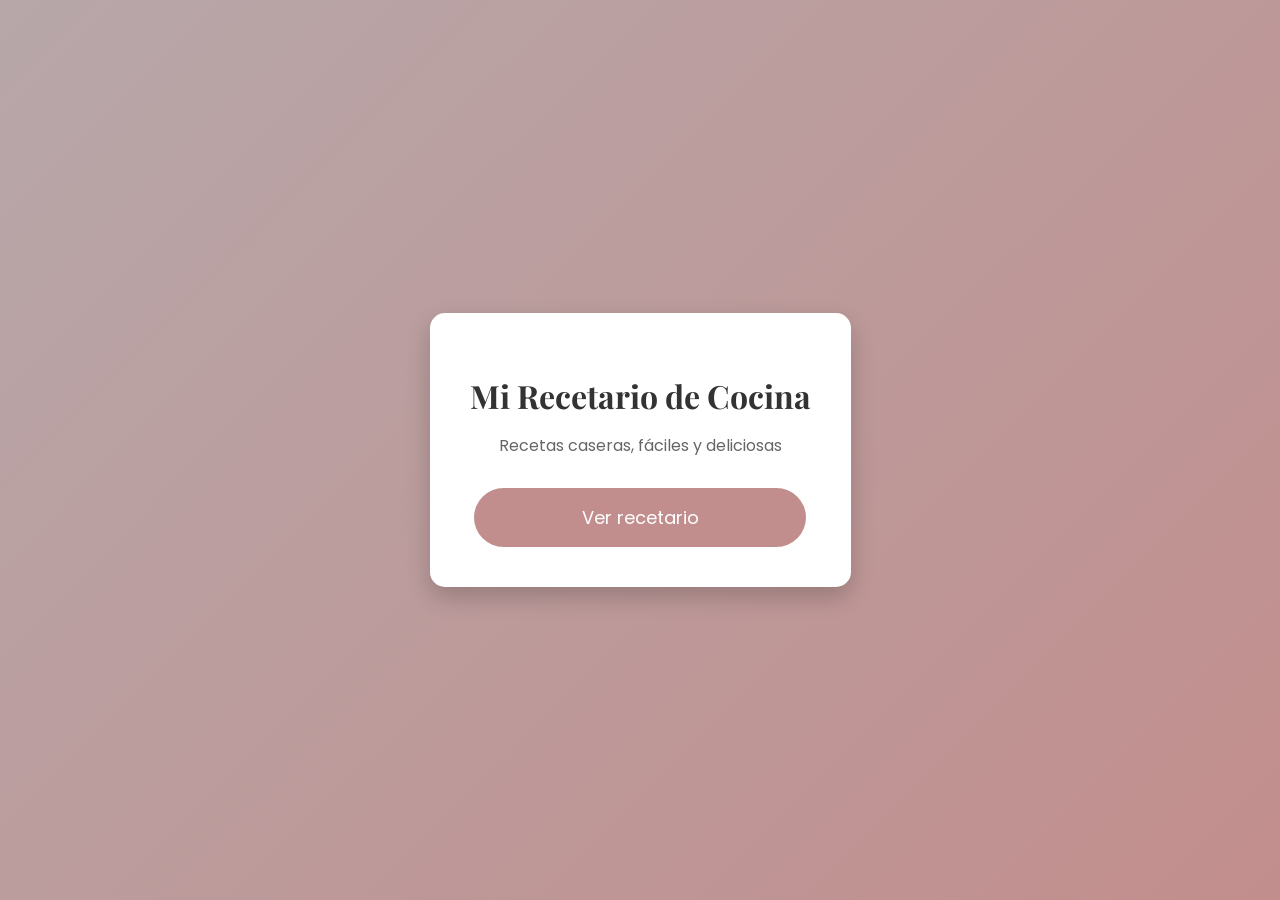
<file: index.html>
<!DOCTYPE html>
<html lang="es">
<head>
    <link href="https://fonts.googleapis.com/css2?family=Playfair+Display&family=Poppins&display=swap" rel="stylesheet">

    <meta charset="UTF-8">
    <title>Mi Recetario</title>
    <link rel="stylesheet" href="estilos.css">
</head>
<link href="https://fonts.googleapis.com/css2?family=Playfair+Display&family=Poppins&display=swap" rel="stylesheet">
<body class="inicio">

    <div class="contenedor">
        <h1>Mi Recetario de Cocina</h1>
        <p>Recetas caseras, fáciles y deliciosas</p>

        <a href="recetario.html" class="boton">
            Ver recetario
        </a>
    </div>

</body>
</html>
</file>
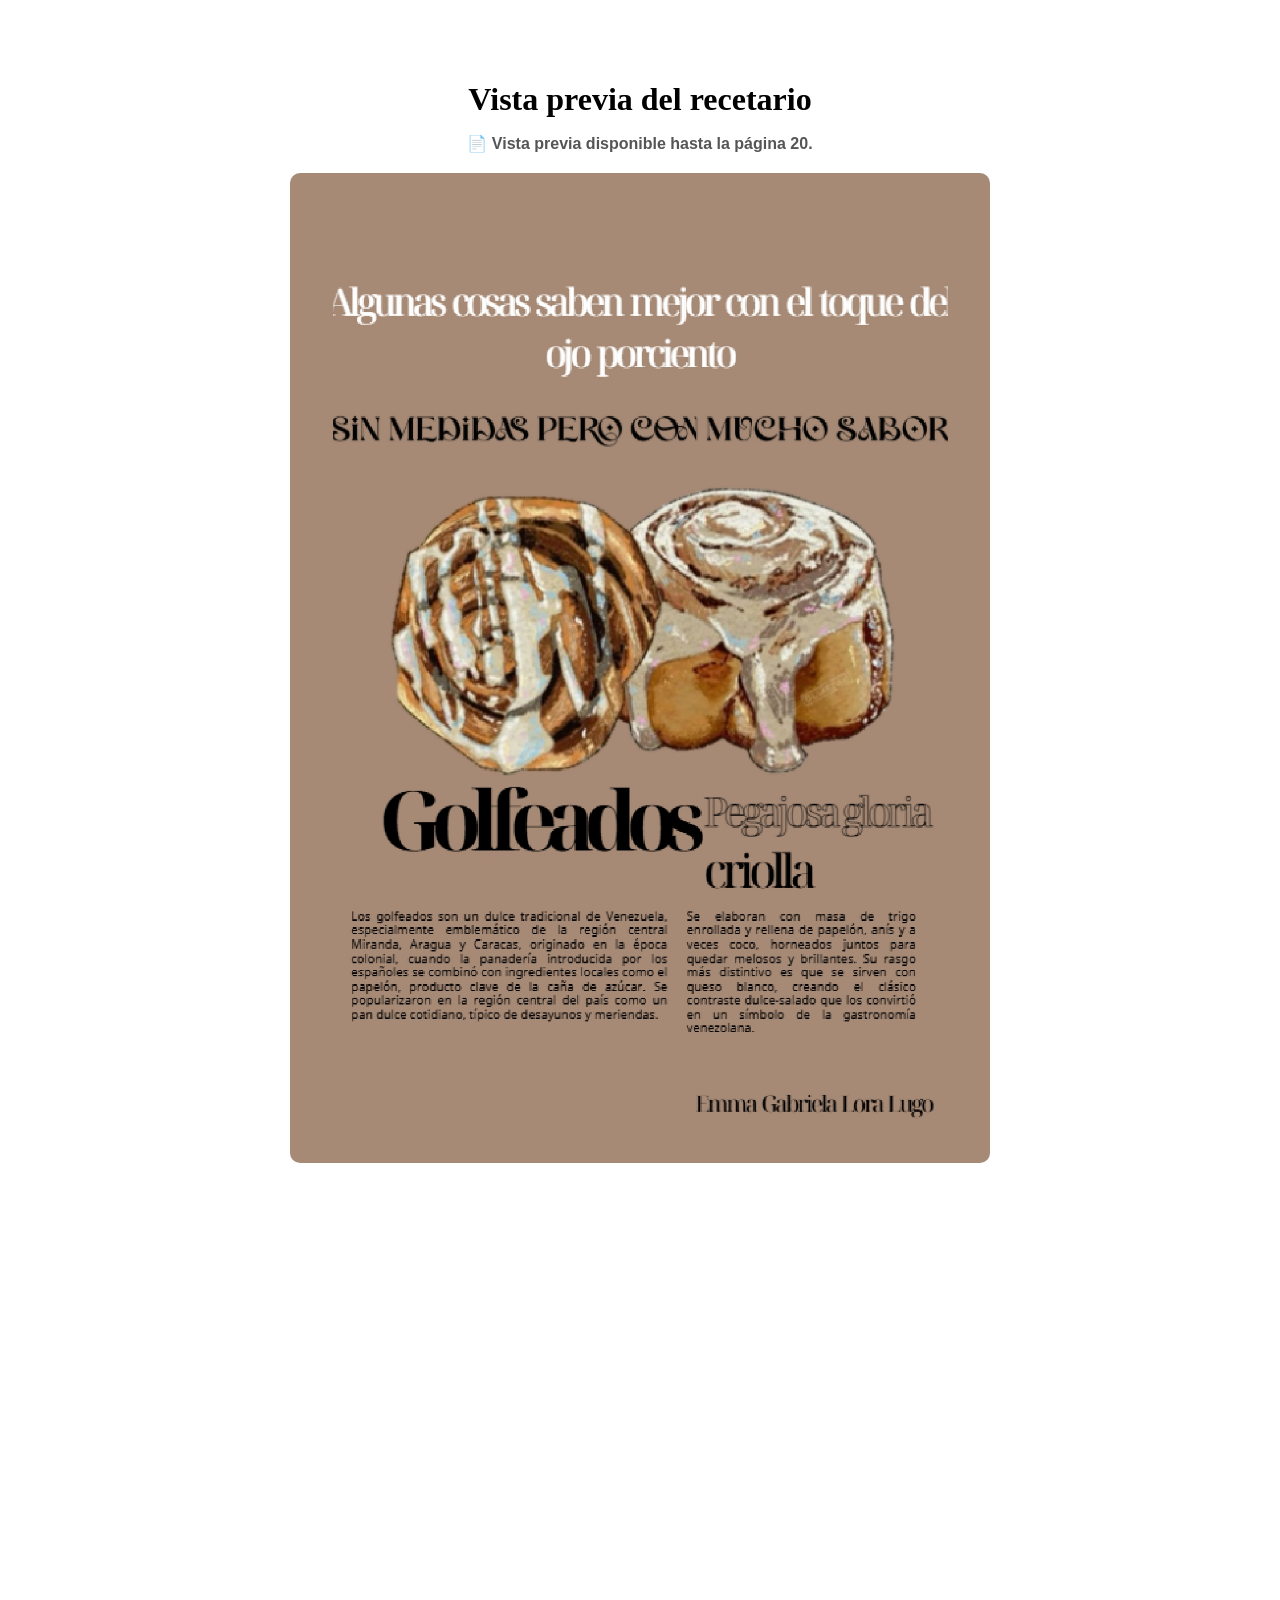
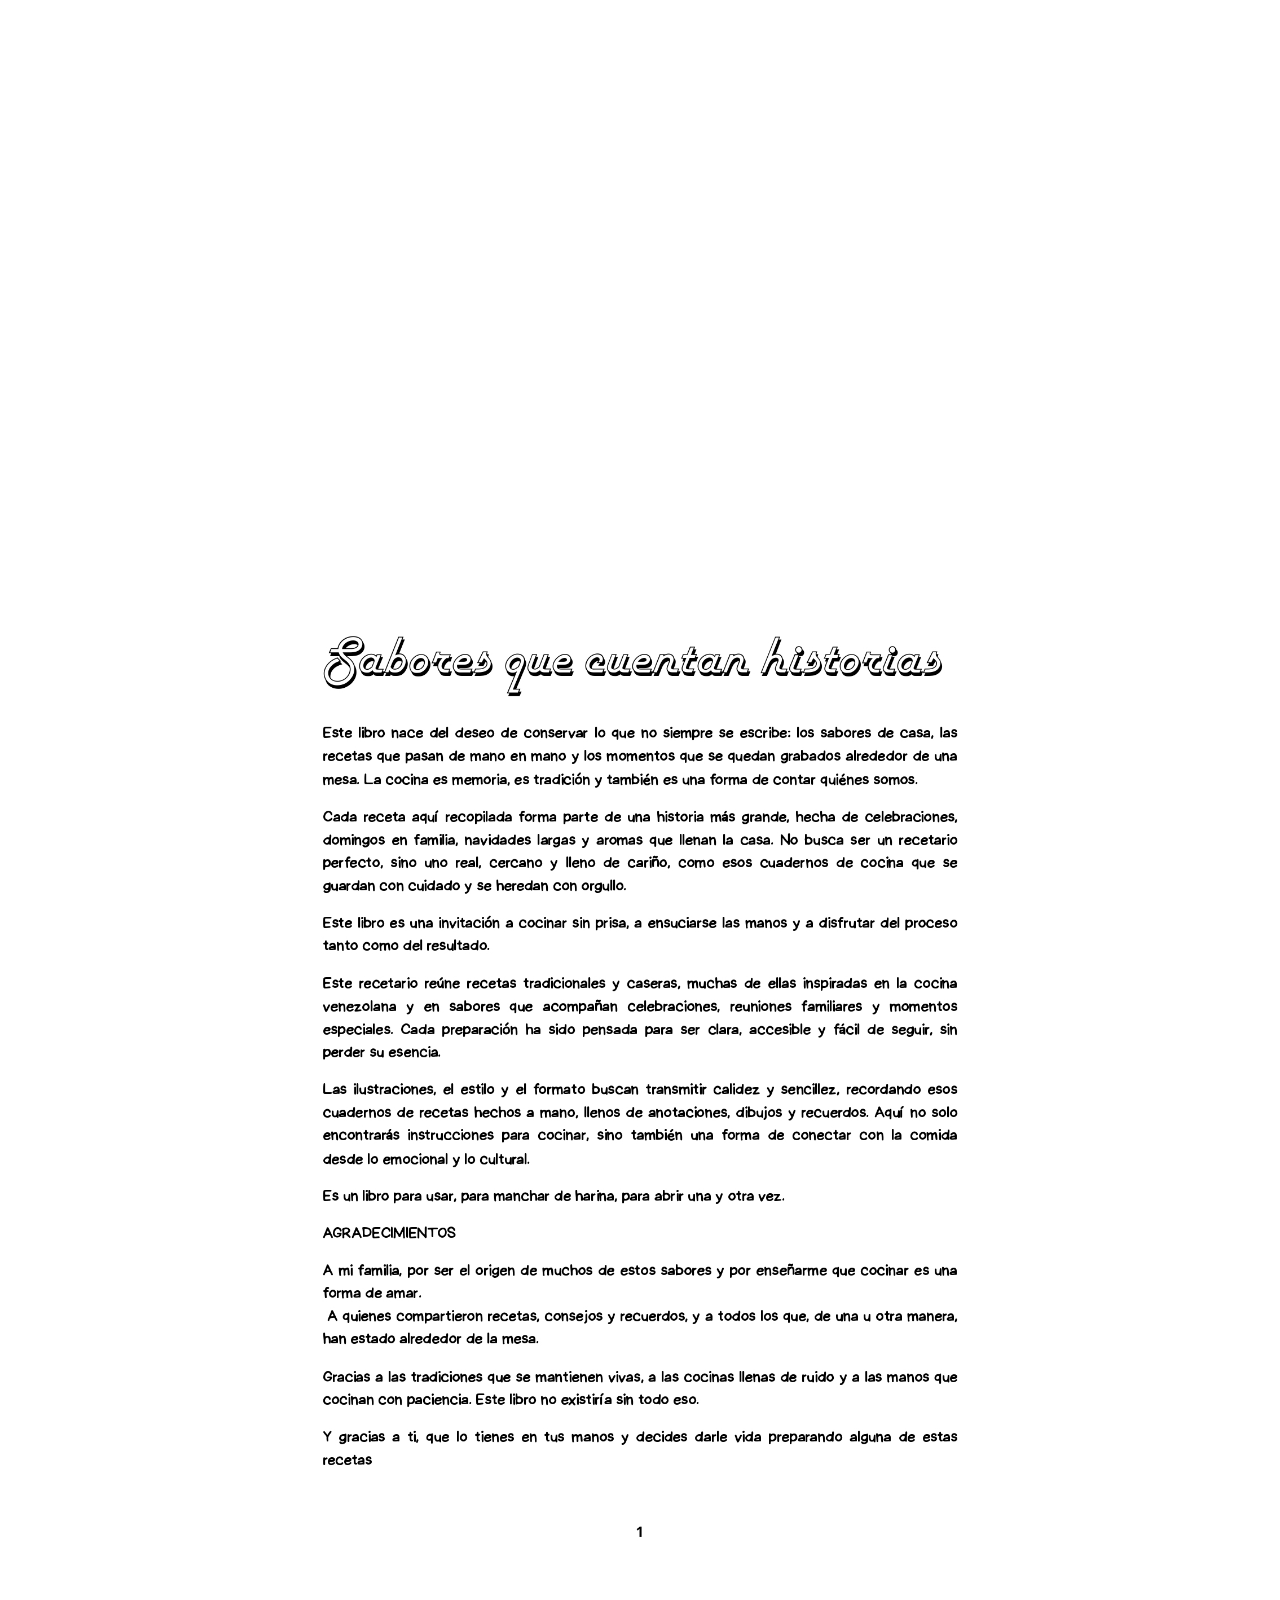
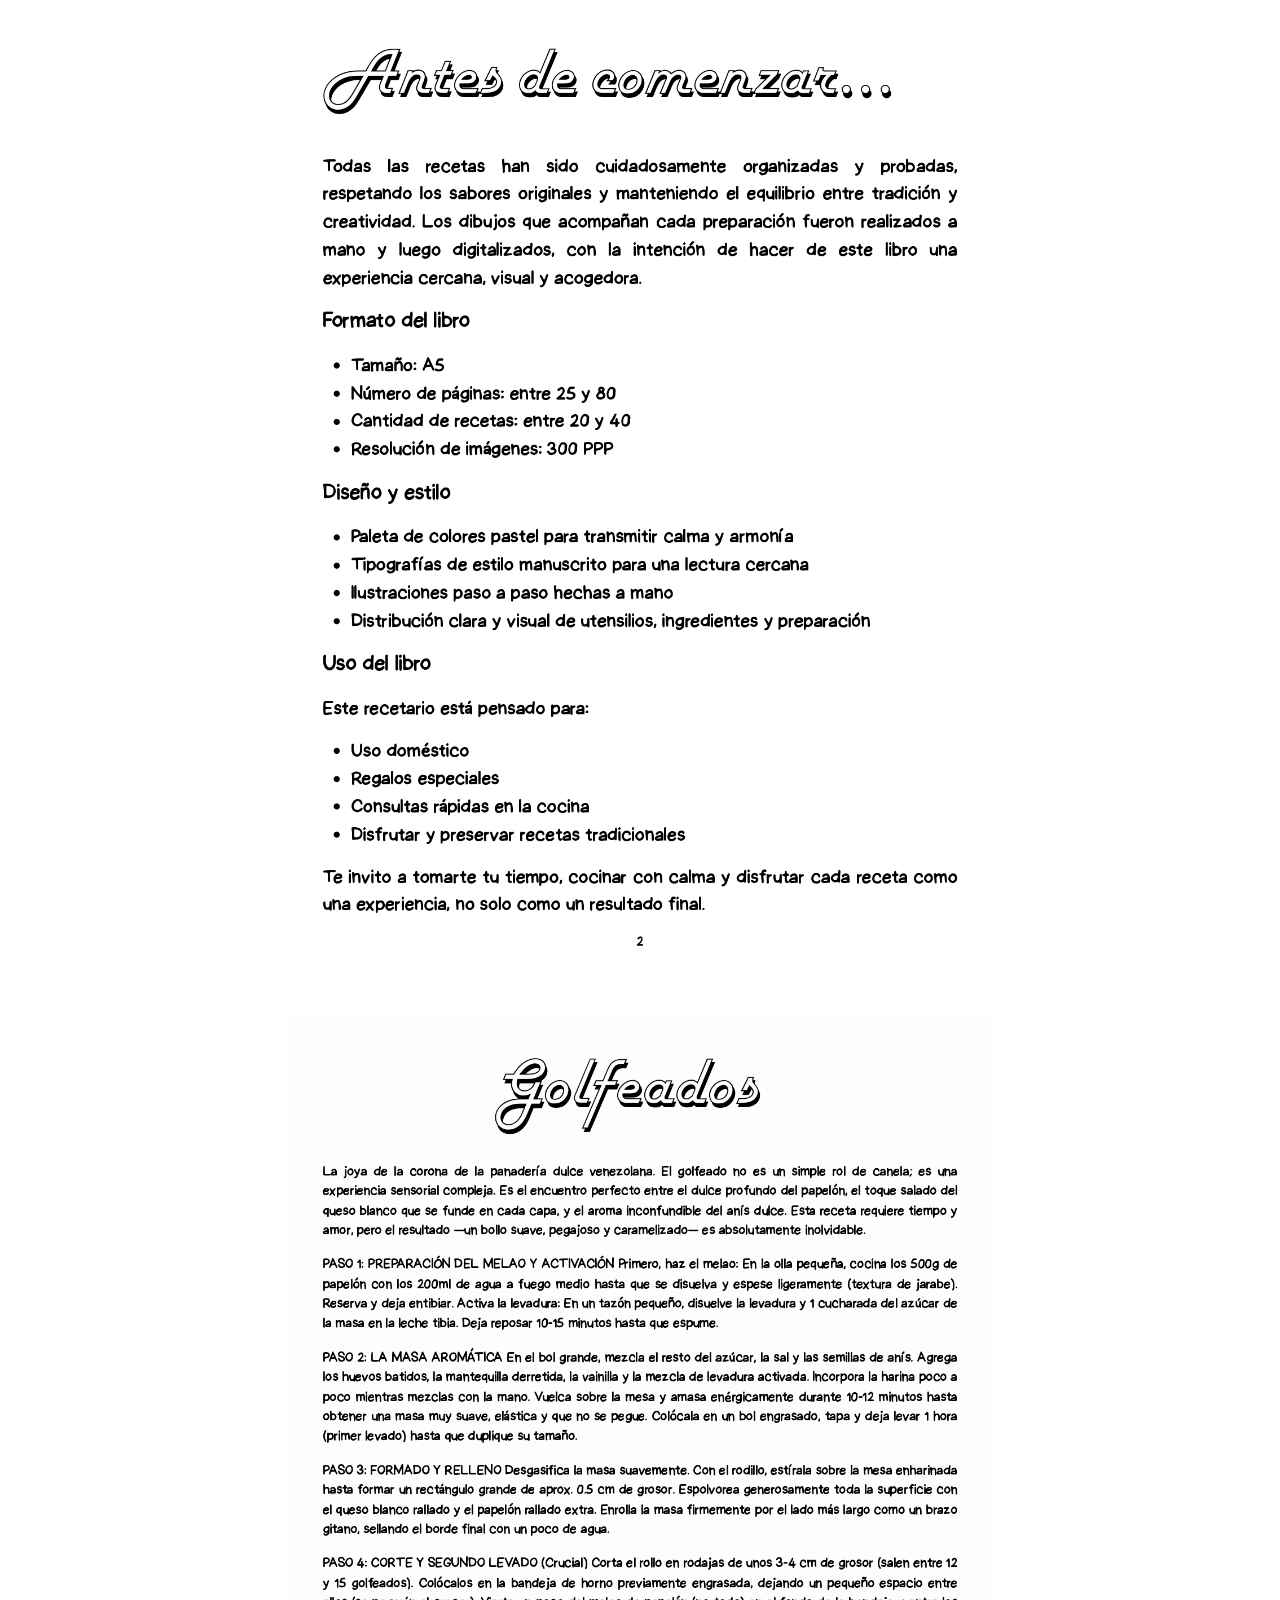
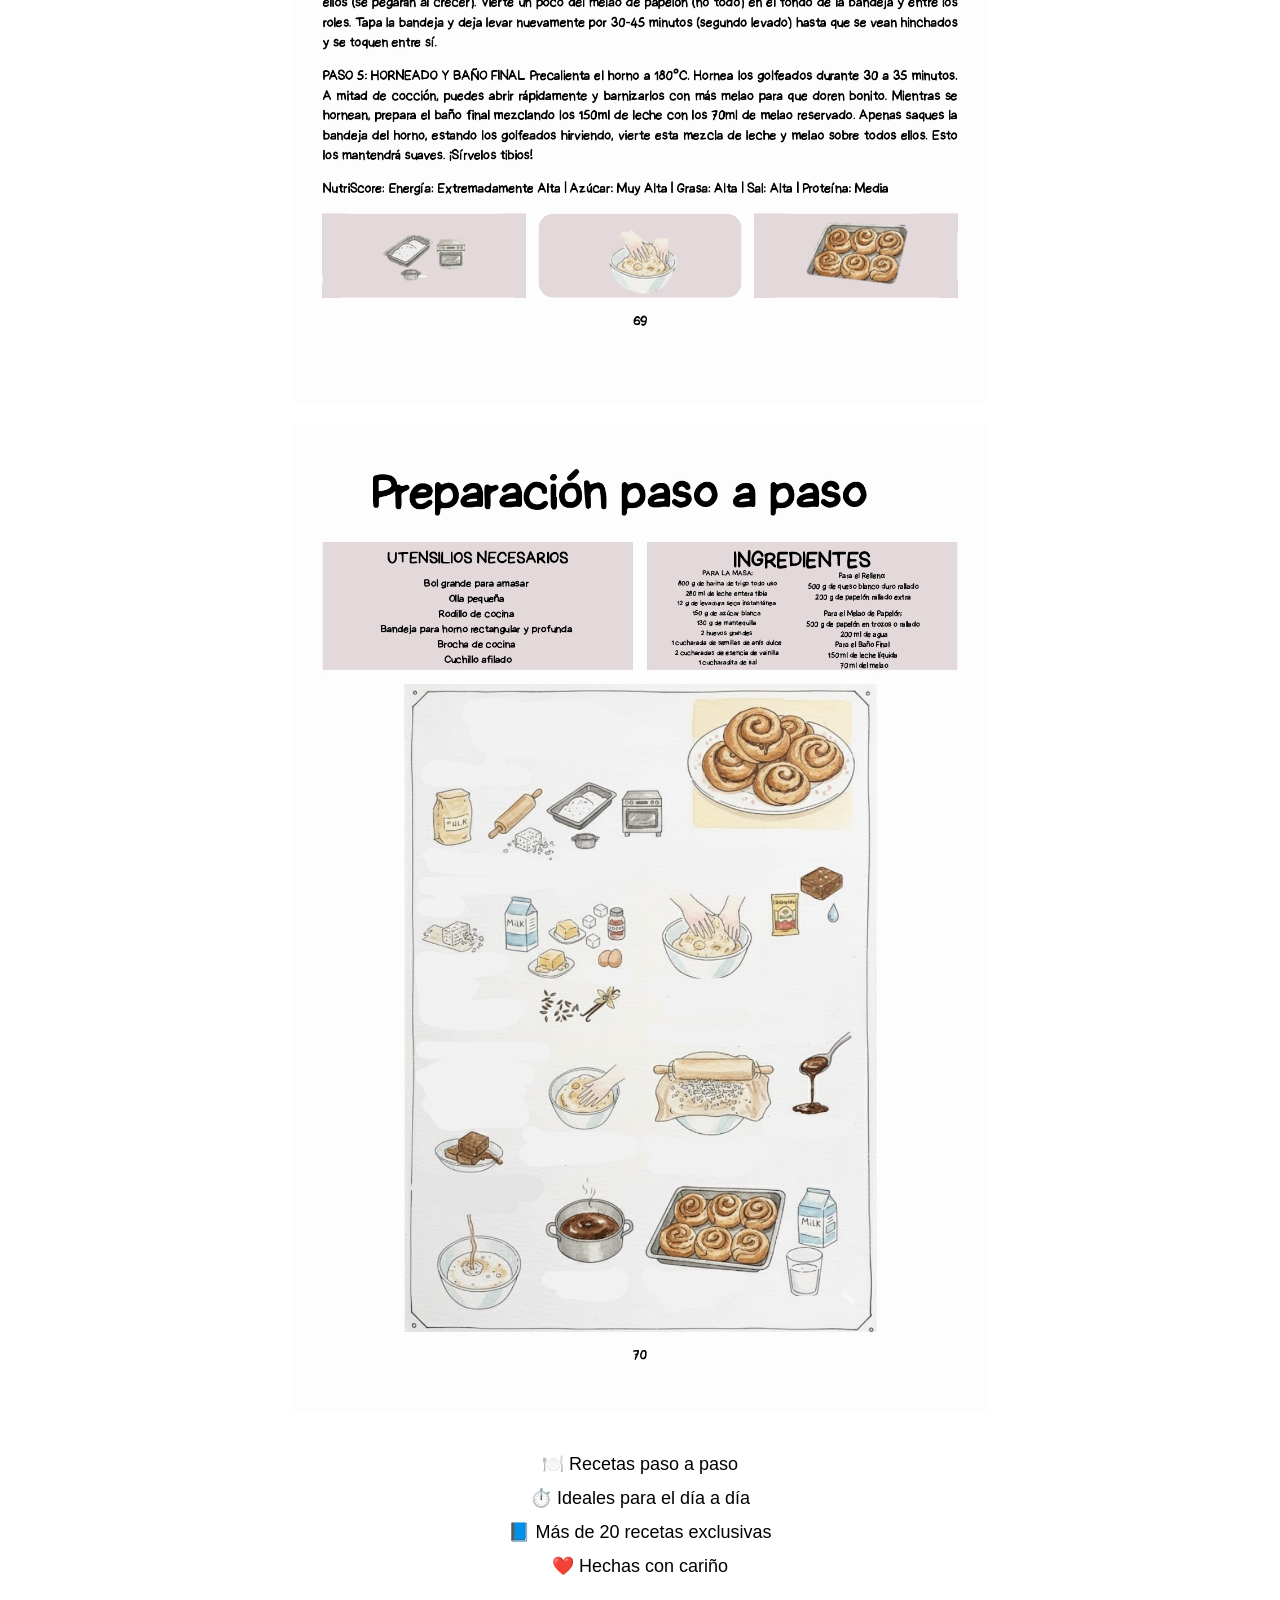
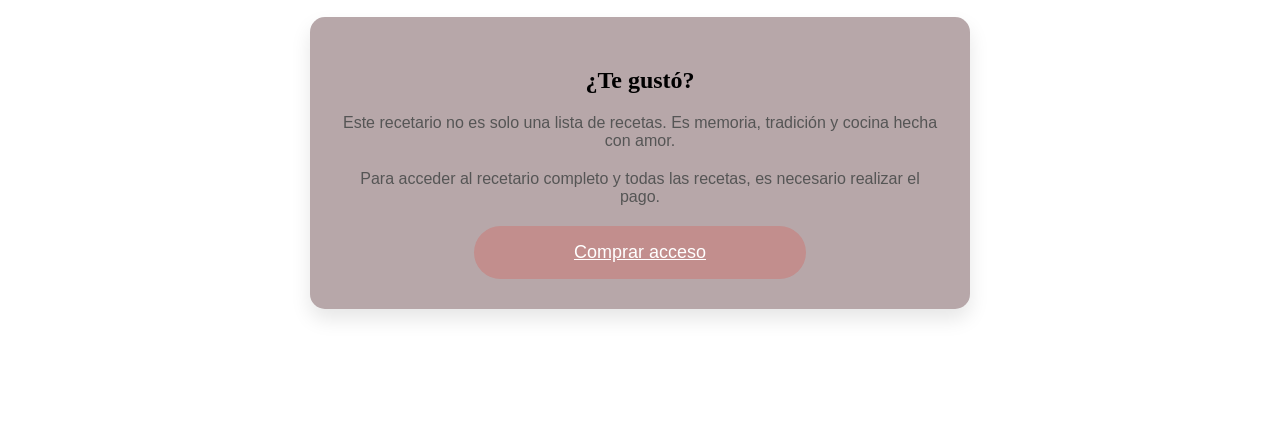
<file: preview.html>
<!DOCTYPE html>
<html lang="es">
<head>
    <meta charset="UTF-8">
    <meta name="viewport" content="width=device-width, initial-scale=1.0">
    <title>Vista previa del recetario</title>
    <link rel="stylesheet" href="estilos.css">
</head>
<body>

<div class="preview-container">
    <h1>Vista previa del recetario</h1>

    <p class="limite">
        📄 Vista previa disponible hasta la página 20.
    </p>

    <div class="preview-imagenes">
        <img src="preview/page1.jpg" alt="Página 1">
        <img src="preview/page2.jpg" alt="Página 2">
        <img src="preview/page3.jpg" alt="Página 3">
        <img src="preview/page4.jpg" alt="Página 4">
        <img src="preview/page73.jpg" alt="Página 73">
        <img src="preview/page74.jpg" alt="Página 74">
  </div>

    <!-- BENEFICIOS -->
    <ul class="beneficios">
        <li>🍽️ Recetas paso a paso</li>
        <li>⏱️ Ideales para el día a día</li>
        <li>📘 Más de 20 recetas exclusivas</li>
        <li>❤️ Hechas con cariño</li>
    </ul>

    <!-- BLOQUE DE PAGO -->
    <div class="bloque-pago">
        <h2>¿Te gustó?</h2>

        <p>
            Este recetario no es solo una lista de recetas.
            Es memoria, tradición y cocina hecha con amor.
        </p>

        <p>
            Para acceder al recetario completo y todas las recetas,
            es necesario realizar el pago.
        </p>

        <a
          href="https://wa.me/34676062893?text=Hola,%20quiero%20comprar%20el%20acceso%20al%20recetario"
          class="boton-pago"
          target="_blank"
        >
          Comprar acceso
        </a>
    </div>
</div>

</body>
</html>
</file>
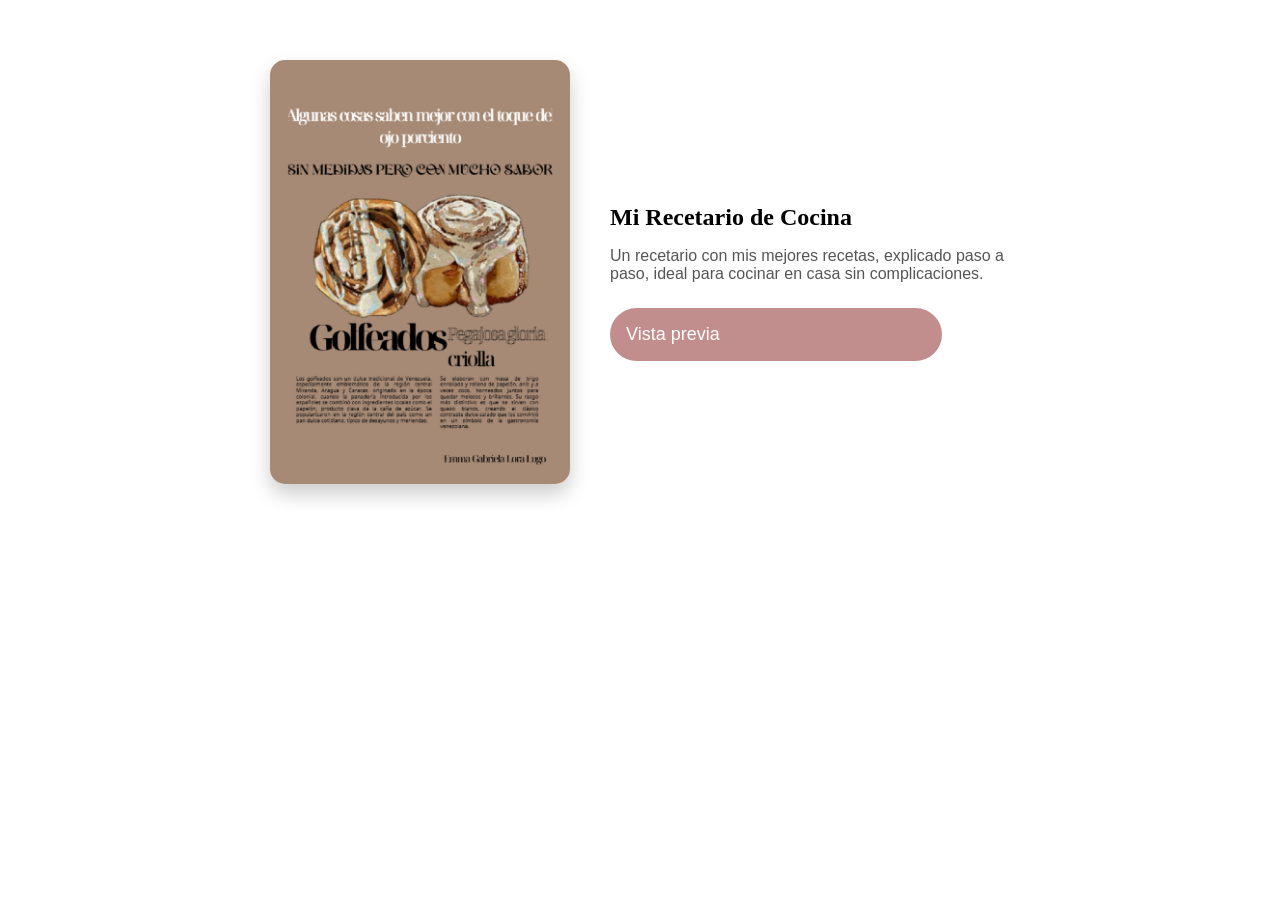
<file: recetario.html>
<!DOCTYPE html>
<html lang="es">
<head>
    <meta charset="UTF-8">
    <meta name="viewport" content="width=device-width, initial-scale=1.0">
    <title>Recetario</title>
    <link rel="stylesheet" href="estilos.css">
</head>
<body>

    <div class="recetario">
        <img src="preview/page1.jpg" alt="Página 1">

        <div class="info">
            <h2>Mi Recetario de Cocina</h2>
            <p>
                Un recetario con mis mejores recetas, explicado paso a paso,
                ideal para cocinar en casa sin complicaciones.
            </p>

            <a href="preview.html" class="boton">
    Vista previa
</a>
        </div>
    </div>

</body>
</html>
</file>
<file: estilos.css>
:root {
    --principal: #C28E8D;
    --suave: #B7A7A9;
    --oscuro: #2c2c2c;
}

/* GENERAL */
body {
    margin: 0;
    font-family: Arial, sans-serif;
}

/* PÁGINA PRINCIPAL */
.inicio {
    background: linear-gradient(135deg, #B7A7A9, #C28E8D);
    height: 100vh;
    display: flex;
    justify-content: center;
    align-items: center;
}

.contenedor {
    background: white;
    padding: 40px;
    border-radius: 15px;
    text-align: center;
    box-shadow: 0 10px 25px rgba(0,0,0,0.2);
}

.contenedor h1 {
    margin-bottom: 10px;
    color: #333;
}

.contenedor p {
    margin-bottom: 30px;
    color: #666;
}

/* BOTÓN */
.boton {
    background-color: #C28E8D;
    color: white;
    padding: 15px 30px;
    text-decoration: none;
    font-size: 18px;
    border-radius: 30px;
    transition: 0.3s;
}

.boton:hover {
    background-color: #C28E8D;
}
/* RECETARIO */
.recetario {
    display: flex;
    justify-content: center;
    align-items: center;
    gap: 40px;
    padding: 60px;
}

.recetario img {
    width: 300px;
    border-radius: 15px;
    box-shadow: 0 10px 20px rgba(0,0,0,0.2);
}

.info {
    max-width: 400px;
}

.info h2 {
    margin-bottom: 15px;
}

.info p {
    margin-bottom: 25px;
    color: #555;
}

/* VISTA PREVIA */
.preview-container {
    max-width: 900px;
    margin: 40px auto;
    text-align: center;
    padding: 20px;
}

.preview-container h1 {
    margin-bottom: 10px;
}

.preview-container p {
    color: #555;
    margin-bottom: 20px;
}

/* PDF */
.pdf-preview {
    width: 100%;
    height: 600px;
    border-radius: 10px;
    border: 1px solid #ccc;
    margin-bottom: 40px;
}

/* BLOQUE DE PAGO */
.bloque-pago {
    background: #B7A7A9;
    padding: 30px;
    border-radius: 15px;
    box-shadow: 0 10px 20px rgba(0,0,0,0.1);
}

.boton-pago {
    margin-top: 20px;
    background-color: #C28E8D;
    color: white;
    border: none;
    padding: 15px 30px;
    font-size: 18px;
    border-radius: 30px;
    cursor: pointer;
}

.boton-pago:hover {
    background-color: #C28E8D;
}
.limite {
    font-weight: bold;
    color: #C28E8D;
    margin-bottom: 20px;
}
.beneficios {
    list-style: none;
    padding: 0;
    margin-bottom: 40px;
}

.beneficios li {
    margin: 10px 0;
    font-size: 18px;
}
body {
    font-family: 'Poppins', sans-serif;
}

h1, h2 {
    font-family: 'Playfair Display', serif;
}
.preview-imagenes img {
    width: 100%;
    max-width: 700px;
    display: block;
    margin: 20px auto;
    border-radius: 10px;
}
.beneficios {
    list-style: none;
    padding: 0;
    margin: 40px auto;
    max-width: 600px;
    text-align: center;
}

.beneficios li {
    margin: 12px 0;
    font-size: 18px;
}

.bloque-pago {
    max-width: 600px;
    margin: 0 auto 60px;
    text-align: center;
    background: #B7A7A9;
    padding: 30px;
    border-radius: 15px;
}
.boton,
.boton-pago {
    display: inline-block;
    width: 100%;
    max-width: 300px;
    padding: 16px;
    font-size: 18px;
    margin: 0 auto;
}
/* 📱 RESPONSIVE */
@media (max-width: 768px) {

    .recetario {
        flex-direction: column;
        text-align: center;
    }

    .recetario img {
        width: 90%;
        max-width: 300px;
        margin-bottom: 20px;
    }

    .info {
        max-width: 100%;
    }

    .preview-imagenes img {
        max-width: 100%;
    }

    .preview-container {
        padding: 15px;
    }

}
.portada {
    width: 100%;
    max-width: 320px;
}
</file>
